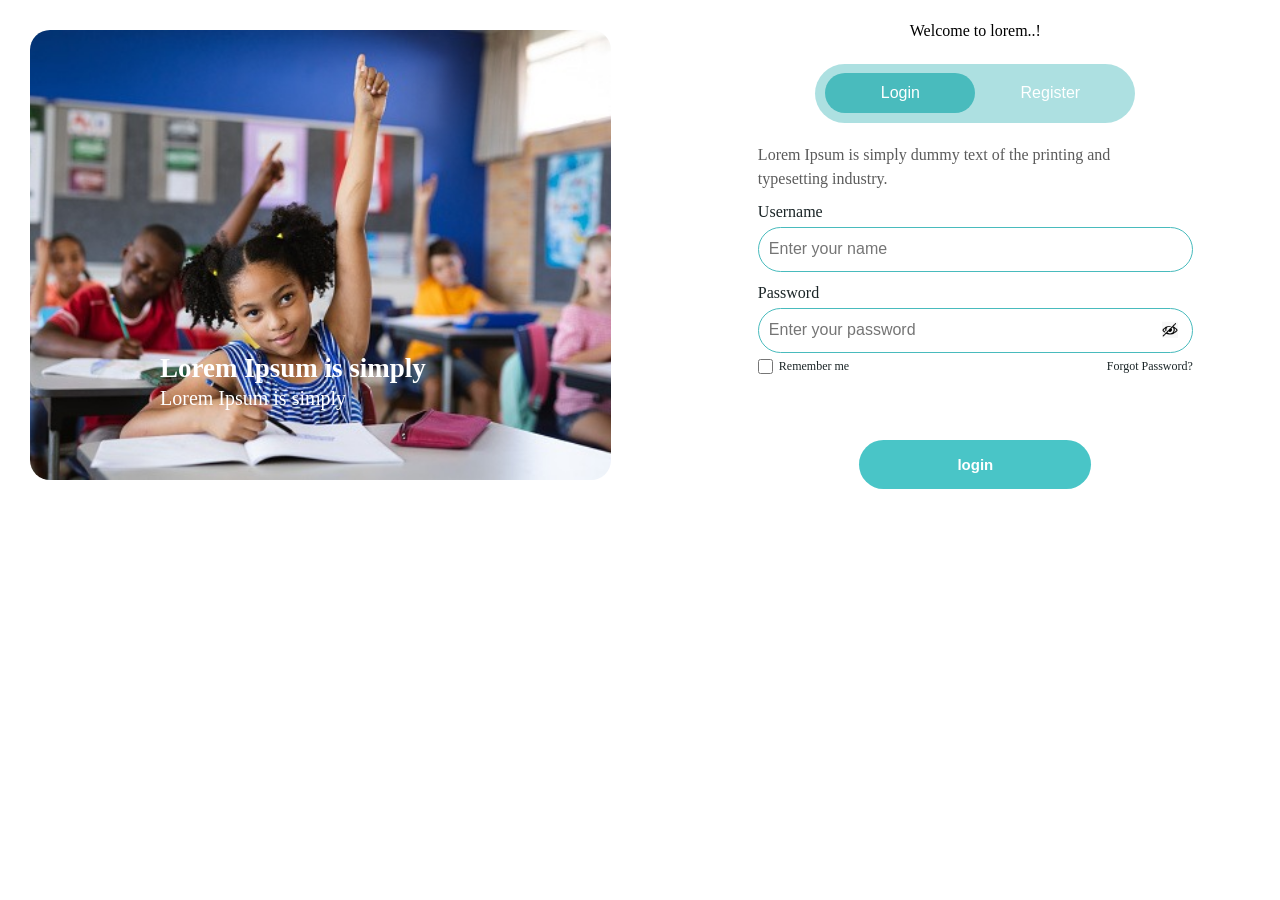
<file: login.html>
<!DOCTYPE html>
<html lang="en">
<head>
    <meta charset="UTF-8">
    <meta name="viewport" content="width=device-width, initial-scale=1.0">
    <title>E-learning site</title>
    <link rel="stylesheet" href="login.css">
</head>
<body>
    <section class="loginS">
        <div class="left-portionS">
            <img class="imageS" src="search-images/girl.jpg.jpeg" alt="girl">
            <div class="imagetextS">
            <h2 class="headingS">Lorem Ipsum is simply </h2>
            <p class="paraS">Lorem Ipsum is simply </p>
        </div>
    </div>
        <div class="rightS">
            <form class="formS" >
            <p class="welcomeparaS">Welcome to lorem..!</p>
 <div class="tabsS">
   <a href="#" class="loginbuttonS">Login</a>
<a href="register.html" class="registerbuttonS">Register</a> 
    </div>
    <p class="descriptionparaS">Lorem Ipsum is simply dummy text of the printing and<br> typesetting industry.</p>

<div class="textinputsS">
    <p class="usernameS">Username</p>
<input class="text1S" type="text" name="sername" id="username" placeholder="Enter your name">
<p class="passwordS">Password</p>
<div class="passwordboxS">
<input class="text2S" type="password" placeholder="Enter your password">


<img src="search-images/eye.png.jpeg" alt="eye" height="15.54" width="16.36" class="eye-iconS">
</div>
</div>
<div class="checkbox-areaS">
     <label class="rememberS">
   <input type="checkbox" class="check-boxS">
   <span class="checkbox-textS"> Remember me</span>
   </label>
   <p class="forgotpasswordS" name="password" id="password">Forgot Password?</p></div>
   <div class="parentS">
   <button class="btn-loginS"> <a href="index.html">login</a></button>
</div>
</form>
        </div>
    </section>
</body>
</html>
</file>
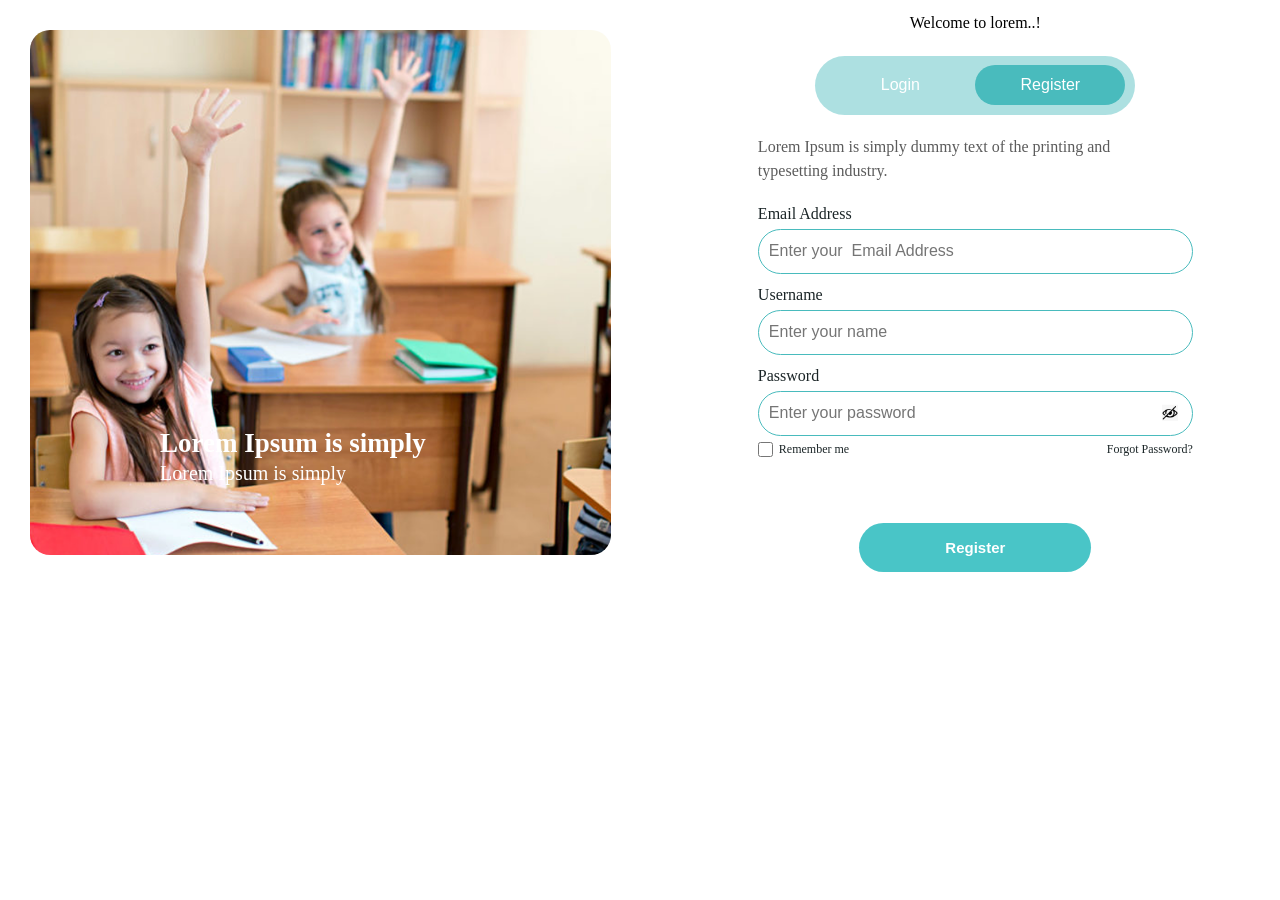
<file: register.html>
<!DOCTYPE html>
<html lang="en">
<head>
    <meta charset="UTF-8">
    <meta name="viewport" content="width=device-width, initial-scale=1.0">
    <title>Document</title>
    <link rel="stylesheet" href="register.css">
</head>
<body>
    <section class="registers">
        <div class="left-portionS">
            <img class="imageS" src="search-images/Rectangle 77.png" alt="girl">
            <div class="imagetextS">
            <h2 class="headingS">Lorem Ipsum is simply </h2>
            <p class="paraS">Lorem Ipsum is simply </p>
        </div>
    </div>
        <div class="rightS">
            <form class="formS" >
            <p class="welcomeparaS">Welcome to lorem..!</p>

    <div class="tabsS">
   <a href="login.html" class="loginbuttonS">Login</a>
<a href="#" class="registerbuttonS">Register</a> 
    </div>
    <p class="descriptionparaS">Lorem Ipsum is simply dummy text of the printing and<br> typesetting industry.</p>

<div class="textinputsS">
    <p class="email">Email Address</p>
<input class="text1S" type="text" name="email" id="email" placeholder="Enter your  Email Address">

 <p class="usernameS">Username</p>
<input class="text2S" type="text" name="username" id="username" placeholder="Enter your name">

<p class="passwordS">Password</p>
<div class="passwordboxS">
<input class="text3S" type="password"  placeholder="Enter your password">
<img src="search-images/eye.png.jpeg" alt="eye" height="15.54" width="16.36" class="eye-iconS">
</div>
</div>

<div class="checkbox-areaS">
     <label class="rememberS">
   <input type="checkbox" class="check-boxS">
   <span class="checkbox-textS"> Remember me</span>
   </label>
   <p class="forgotpasswordS" name="password" id="password">Forgot Password?</p></div>

   <div class="parentS">
   <button class="btn-register"> <a href="login.html"></a>Register</button>
</div>
</form>
        </div>
    </section>
</body>
</html>
</file>
<file: login.css>
:root { 
    --buttonregistration-color: #49bbbd; 
    --login-button-color: #49bbbd; 
    --text-color: #1b2527; 
    --text-description-color: #5B5B5B; 
    --text-image: white; 
 
 
} 
 
* { 
    margin: 0; 
  padding: 0; 
    box-sizing: border-box; 
     text-decoration: none;
} 
 
.loginS { 
  
    width:100%;
  
  
    margin: 0 auto;
   

    display: flex;
    align-items: center;
    justify-content: center;
    gap: 30px;
} 
 
.left-portionS {  
    width:50%;    
    padding: 15px;
    margin: 15px;
    position: relative;  
}
 
.imageS { 
    width: 100%; 
    height: 450px;
  
    object-fit: cover; 
    border-radius: 20px; 
    display: block;
} 
 
    .imagetextS{ 
    position: absolute; 
    left: 145px; 
    bottom: 85px; 
} 
 
.headingS{ 
    font-family: poppins; 
    font-weight: 700; 
    font-size: 27px; 
    color: var(--text-image); 
} 
 
.paraS{ 
    font-family: poppins; 
    font-weight: 400; 
    font-size: 20px; 
    color: var(--text-image); 
    margin-top: 3px; 
 
} 
 
.rightS {  
   
    width: 50%;
    display: flex;
    align-items: center;
    justify-content: center;
  
}
 
.formS {
    width: 435px;
    display: flex;
    flex-direction: column;
    align-items: center;
}
 
.welcomeparaS { 
    margin-bottom: 24px; 
    text-align: center; 
} 
 
.tabsS { 
    width: 320px; 
    height: 59px; 
    padding: 10px; 
 
    display: flex; 
    align-items: center; 
 
    background-color: rgba(73, 187, 189, 0.45); 
    border-radius: 33px; 
} 
 
.loginbuttonS, 
.registerbuttonS { 
    width: 50%; 
    height: 40px; 
 
    border: none; 
    border-radius: 33px; 
 
    font-family: sans-serif; 
    font-size: 16px; 
    font-weight: 400; 
    cursor: pointer; 

    display: flex;
    align-items: center;
    justify-content: center;
} 
 
.loginbuttonS { 
    background-color: var(--login-button-color); 
    color: white; 
} 
 
.registerbuttonS  { 
    background-color: transparent; 
    color: white; 
} 

.registerbuttonS:hover {
    background-color: #00ACC1;
}

.descriptionparaS { 
    width: 100%; 
    margin-top: 20px; 
    line-height: 1.5; 
    color: var(--text-description-color); 
} 
 
.textinputsS{ 
    display: flex; 
    flex-direction: column; 
    align-items: flex-start; 
    justify-content: center; 
   
} 
 
.text1S, .text2S{ 
width: 435px; 
height: 45px; 
padding: 10px;
border-radius: 40px; 
border: 1px solid; 
background-color: #FFFFFF; 
border-color: var(--login-button-color); 
font-size: 16px; 
} 
.usernameS { 
    align-items: flex-start; 
    font-family: poppins; 
    font-size: 16px; 
    color: var(--text-color); 
    font-weight: 400; 
    margin-top: 12px; 
    margin-bottom: 6px; 
     
} 
 
.passwordS{ 
    align-items: flex-start; 
    font-family: poppins; 
    font-size: 16px; 
    color: var(--text-color); 
    font-weight: 400; 
     margin-top: 12px; 
    margin-bottom: 6px; 
    position: relative; 
} 
.passwordboxS{ 
    width: 435px; 
    position: relative; 
 
} 
.eye-iconS{ 
    position:absolute; 
    right: 15px; 
    top: 50%; 
transform:translateY(-50%) ; 
cursor:  pointer; 
width: 15.54px; 
height:16.36px ; 
} 
 
.checkbox-areaS {
    width: 435px;
    display: flex;
    justify-content: space-between;
    align-items: center;
    margin: 6px 0;
}

.rememberS {
    display: flex;
    align-items: center;
    gap: 6px;
}

.check-boxS{ 
    width: 15px; 
    height: 15px; 
    border: 1px solid; 
} 
.checkbox-textS{ 
    font-family: poppins; 
    font-weight: 300; 
    font-size: 12px; 
    color: var(--text-color); 
     
} 
 .forgotpasswordS {
    font-family: poppins;
    font-weight: 300;
    font-size: 12px;
    color: var(--text-color);
    margin: 0;
    
}
.parentS{ 
    position: relative; 
    justify-content: flex-end; 
} 
 
.btn-loginS {
    display: flex; 
  justify-content: center; 
  position: static;
background: #49C5C7; 
   width:232px;  
   height: 49px; 
 
margin-left: auto; 
   text-align: center; 
align-items: center; 
   border: 1px solid #49BBBD; 
  border: none; 
   border-radius :36px;  
   font-size:15px ; 
   font-weight: 600; 
   cursor: pointer; 
margin-top: 60px; 
right: 30px; 

  
} 
.btn-loginS a{
    color: #FFFFFF;
    
}

 
.btn-loginS:hover{ 
    background: #00ACC1; 
} 

 
/* =========================
   TABLET
   ========================= */

@media (min-width: 769px) and (max-width: 1023px) {

    .loginS {
        gap: 15px;
    }

    .left-portionS,
    .rightS {
        width: 50%;
    }

    .left-portionS {
        margin: 10px;
        padding: 10px;
    }

    .imageS {
        height: 400px;
    }

    .imagetextS {
        left: 40px;
        bottom: 60px;
    }

    .formS {
        width: 90%;
        max-width: 435px;
    }

    .text1S,
    .text2S
    {
          width: 390px;
    }
    .passwordboxS,
    .checkbox-areaS {
        width: 100%;
    }

    .tabsS {
        width: 100%;
        max-width: 320px;
    }

    /* Button ko original shape mein rakho */
    .btn-loginS {
        position: static;
        width: 232px;
        height: 49px;
        border-radius: 36px;
        margin-top: 40px;
    }
}


/* =========================
   MOBILE
   ========================= */

@media (max-width: 768px) {

    .loginS {
        flex-direction: column;
        width: 100%;
        gap: 25px;
        padding: 15px;
    }

    .left-portionS,
    .rightS {
        width: 100%;
    }

    .left-portionS {
        margin: 0;
        padding: 0;
    }

    .imageS {
        width: 100%;
        height: 300px;
    }

    .imagetextS {
        left: 30px;
        bottom: 40px;
    }

    .headingS {
        font-size: 22px;
    }

    .paraS {
        font-size: 16px;
    }

    .formS {
        width: 100%;
        max-width: 435px;
    }

    .tabsS {
        width: 100%;
        max-width: 320px;
    }

    .descriptionparaS {
        width: 100%;
        text-align: center;
    }

    .descriptionparaS br {
        display: none;
    }

    .text1S,
    .text2S
    {
          width: 390px;
    }
    .passwordboxS,
    .checkbox-areaS {
        width: 100%;
    }

    /* Remember + Forgot */
    .checkbox-areaS {
        justify-content: space-between;
    }

    .forgotpasswordS {
        margin: 0;
    }

    /* Login button */
    .parentS {
        width: 100%;
    }

    .btn-loginS {
        position: static;
        display: flex;
        width: 232px;
        height: 49px;
        margin: 30px auto 0;
        border-radius: 36px;
    }
}


/* =========================
   VERY SMALL MOBILE
   ========================= */

@media (max-width: 480px) {

    .loginS {
        padding: 10px;
    }

    .imageS {
        height: 250px;
    }

    .imagetextS {
        left: 20px;
        bottom: 30px;
    }

    .headingS {
        font-size: 19px;
    }

    .paraS {
        font-size: 14px;
    }

    .welcomeparaS {
        font-size: 18px;
    }

    .tabsS {
        height: 55px;
    }

    .loginbuttonS,
    .registerbuttonS {
        height: 37px;
        font-size: 14px;
    }

    .text1S,
    .text2S {
        height: 42px;
        width: 350px;
        font-size: 14px;
    }
.checkbox-areaS {
    width: 43x;
    display: flex;
    justify-content: space-between;
    align-items: center;
    margin: 6px 0;
}
    .checkbox-textS,
    .forgotpasswordS {
        font-size: 11px;

    }
  
    /* Same original button shape */
    .btn-loginS {
        width: 232px;
        height: 49px;
        border-radius: 36px;
    }
}
</file>
<file: register.css>
:root { 
    --buttonlogin-color: #e6f1f1; 
    --register-button-color: #49bbbd; 
    --login-button-color: #49bbbd;
    --text-color: #1b2527; 
    --text-description-color: #5B5B5B; 
    --text-image: rgb(255, 255, 255); 
 
 
} 
 
* { 
    margin: 0; 
  padding: 0; 
    box-sizing: border-box; 
     text-decoration: none;
} 
 
.registers { 
  
    width:100%;
  
  
    margin: 0px auto;
   

    display: flex;
    align-items: center;
    justify-content: center;
    gap: 30px;
} 
 
.left-portionS {  
    width:50%;    
    position: relative;  
    padding: 15px;
    margin: 15px;
}
 
.imageS { 
    width: 100%; 
    height: 525px;
  
    object-fit: cover; 
    border-radius: 20px; 
    display: block;
} 
 
    .imagetextS{ 
    position: absolute; 
    left: 145px; 
    bottom: 85px; 

} 
 
.headingS{ 
    font-family: poppins; 
    font-weight: 700; 
    font-size: 27px; 
    color: var(--text-image); 
} 
 
.paraS{ 
    font-family: poppins; 
    font-weight: 400; 
    font-size: 20px; 
    color: var(--text-image); 
    margin-top: 3px; 
 
} 
 
.rightS {  
   
    width: 50%;
    display: flex;
    align-items: center;
    justify-content: center;
  
}
 
.formS {
    width: 435px;
    display: flex;
    flex-direction: column;
    align-items: center;
}
 
.welcomeparaS { 
    margin-bottom: 24px; 
    text-align: center; 
} 
 
.tabsS { 
    width: 320px; 
    height: 59px; 
    padding: 10px; 
 text-align: center;
    display: flex; 
    align-items: center; 
 
    background-color: rgba(73, 187, 189, 0.45); 
    border-radius: 33px; 
} 
 
.loginbuttonS, 
.registerbuttonS { 
    width: 50%; 
    height: 40px; 
    border: none; 
    border-radius: 33px; 

    font-family: sans-serif; 
    font-size: 16px; 
    font-weight: 400; 
    cursor: pointer; 

    display: flex;
    align-items: center;
    justify-content: center;
} 
 
.registerbuttonS { 
    background-color: var(--register-button-color); 
    color: white; 
} 
 
.loginbuttonS { 
    background-color: transparent; 
    color: white; 
} 
 
.loginbuttonS:hover {
    background-color: #00ACC1;
}

.descriptionparaS { 
    width: 100%; 
    margin-top: 20px; 
    margin-bottom: 10px;
    line-height: 1.5; 
    color: var(--text-description-color); 
} 
 
.textinputsS{ 
    display: flex; 
    flex-direction: column; 
    align-items: flex-start; 
    justify-content: center; 
   
} 
 
.text1S, .text2S , .text3S{ 
width: 435px; 
height: 45px; 
padding: 10px;
border-radius: 40px; 
border: 1px solid; 
background-color: #FFFFFF; 
border-color: var(--login-button-color); 
font-size: 16px; 
} 
.usernameS { 
    align-items: flex-start; 
    font-family: poppins; 
    font-size: 16px; 
    color: var(--text-color); 
    font-weight: 400; 
    margin-top: 12px; 
    margin-bottom: 6px; 
     
} 
 .email{
      align-items: flex-start; 
    font-family: poppins; 
    font-size: 16px; 
    color: var(--text-color); 
    font-weight: 400; 
    margin-top: 12px; 
    margin-bottom: 6px; 
     
 }
.passwordS{ 
    align-items: flex-start; 
    font-family: poppins; 
    font-size: 16px; 
    color: var(--text-color); 
    font-weight: 400; 
     margin-top: 12px; 
    margin-bottom: 6px; 
    position: relative; 
} 
.passwordboxS{ 
    width: 435px; 
    position: relative; 
 
} 
.eye-iconS{ 
    position:absolute; 
    right: 15px; 
    top: 50%; 
transform:translateY(-50%) ; 
cursor:  pointer; 
width: 15.54px; 
height:16.36px ; 
} 
 .checkbox-areaS {
    width: 435px;
    display: flex;
    justify-content: space-between;
    align-items: center;
    margin: 6px 0;
}

.rememberS {
    display: flex;
    align-items: center;
    gap: 6px;
}

.check-boxS{ 
    width: 15px; 
    height: 15px; 
    border: 1px solid; 
} 
.checkbox-textS{ 
    font-family: poppins; 
    font-weight: 300; 
    font-size: 12px; 
    color: var(--text-color); 
     
} 
 .forgotpasswordS {
    font-family: poppins;
    font-weight: 300;
    font-size: 12px;
    color: var(--text-color);
    margin: 0;
    
}

.parentS{ 
    position: relative; 
    justify-content: flex-end; 
} 
 
.btn-register {
    display: flex;
    justify-content: center;
    align-items: center;

    width: 232px;
    height: 49px;

    margin: 60px auto 0;

    background: #49C5C7;
    color: #FFFFFF;

    border: none;
    border-radius: 36px;

    font-size: 15px;
    font-weight: 600;
    cursor: pointer;
}
 
.btn-register:hover{ 
    background: #00ACC1; 
} 

 
/* end  */

/* =========================
   TABLET
   ========================= */

@media (min-width: 769px) and (max-width: 1023px) {

    .registers {
        gap: 15px;
    }

    .left-portionS,
    .rightS {
        width: 50%;
    }

    .left-portionS {
        margin: 10px;
        padding: 10px;
    }

    .imageS {
        height: 400px;
    }

    .imagetextS {
        left: 40px;
        bottom: 60px;
    }

    .formS {
        width: 90%;
        max-width: 435px;
    }

    .text1S,
    .text2S,
    .text3S {
        width: 390px;
    }

    .passwordboxS,
    .checkbox-areaS {
        width: 100%;
    }

    .tabsS {
        width: 100%;
        max-width: 320px;
    }

    .btn-register {
        width: 232px;
        height: 49px;
        border-radius: 36px;
        margin: 40px auto 0;
    }
}


/* =========================
   MOBILE
   ========================= */

@media (max-width: 768px) {

    .registers {
        flex-direction: column;
        width: 100%;
        gap: 25px;
        padding: 15px;
    }

    .left-portionS,
    .rightS {
        width: 100%;
    }

    .left-portionS {
        margin: 0;
        padding: 0;
    }

    .imageS {
        width: 100%;
        height: 300px;
    }

    .imagetextS {
        left: 30px;
        bottom: 40px;
    }

    .headingS {
        font-size: 22px;
    }

    .paraS {
        font-size: 16px;
    }

    .formS {
        width: 100%;
        max-width: 435px;
    }

    .tabsS {
        width: 100%;
        max-width: 320px;
    }

    .descriptionparaS {
        width: 100%;
        text-align: center;
    }

    .descriptionparaS br {
        display: none;
    }

    .text1S,
    .text2S,
    .text3S {
    width: 390px;
    }

    .passwordboxS {
        width: 100%;
    }

    .checkbox-areaS {
        width: 100%;
        display: flex;
        justify-content: space-between;
        align-items: center;
    }

    .forgotpasswordS {
        margin: 0;
    }

    .parentS {
        width: 100%;
    }

    .btn-register {
        width: 232px;
        height: 49px;
        border-radius: 36px;
        margin: 30px auto 0;
    }
}


/* =========================
   VERY SMALL MOBILE
   ========================= */

@media (max-width: 480px) {

    .registers {
        padding: 10px;
    }

    .imageS {
        height: 250px;
    }

    .imagetextS {
        left: 20px;
        bottom: 30px;
    }

    .headingS {
        font-size: 19px;
    }

    .paraS {
        font-size: 14px;
    }

    .welcomeparaS {
        font-size: 18px;
    }

    .tabsS {
        height: 55px;
    }

    .loginbuttonS,
    .registerbuttonS {
        height: 37px;
        font-size: 14px;
    }

    .text1S,
    .text2S,
    .text3S {
        height: 42px;
        width: 350px;
        font-size: 14px;
    }

    .passwordboxS {
        width: 100%;
    }

    .checkbox-areaS {
        width: 100%;
    }

    .checkbox-textS,
    .forgotpasswordS {
        font-size: 11px;
    }

    .btn-register {
        width: 232px;
        height: 49px;
        border-radius: 36px;
    }
}
</file>
